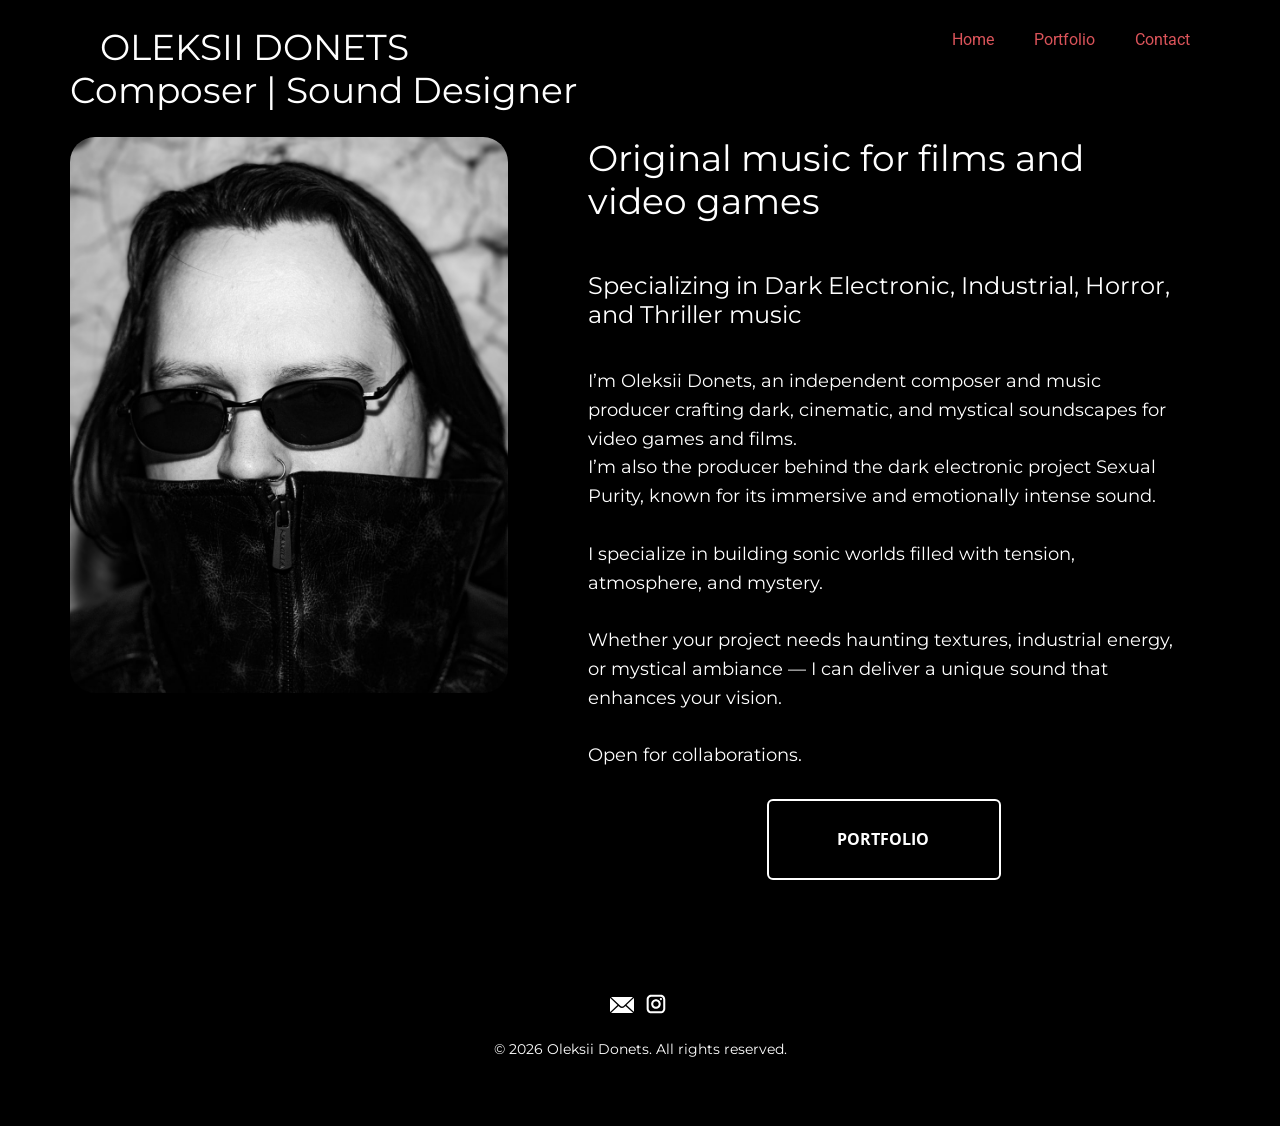
<file: index.html>
<!DOCTYPE html>
<html style="font-size: 16px;" lang="en"><head>
    <meta name="viewport" content="width=device-width, initial-scale=1.0">
    <meta charset="utf-8">
    <meta name="keywords" content="Oleksii Donets, composer, sound designer, game composer, film composer, dark electronic music, industrial music, soundtrack composer, Chicago composer, video game music, horror sound design">
    <meta name="description" content="Oleksii Donets is a Chicago-based composer and sound designer creating dark electronic music for video games, films, and multimedia. Available for collaborations, scoring, and sound design.">
    <title>Oleksii Donets — Composer &amp; Sound Designer | Dark Electronic Music for Games &amp; Film</title>
    <link rel="stylesheet" href="nicepage.css" media="screen">
<link rel="stylesheet" href="index.css" media="screen">
    <script class="u-script" type="text/javascript" src="jquery.js" defer=""></script>
    <script class="u-script" type="text/javascript" src="nicepage.js" defer=""></script>
    <meta name="generator" content="Nicepage 8.3.6, nicepage.com">
    <meta property="og:title" content="Dark Electronic Music for Games &amp; Film — Oleksii Donets">
    <meta property="og:description" content="Dark, cinematic, and industrial soundscapes for games and film. Music that lives in tension, emotion, and atmosphere.">
    <meta property="og:image" content="https://oleksiidonets.com/images/photo_2026-02-11_14-33-49newww.jpg">
    <meta property="og:url" content="https://oleksiidonets.com/">
    <link rel="canonical" href="https://oleksiidonets.com/">
    
    
    
    <link id="u-page-google-font" rel="stylesheet" href="https://fonts.googleapis.com/css2?display=swap&amp;family=Roboto:ital,wght@0,100;0,200;0,300;0,400;0,500;0,600;0,700;0,800;0,900;1,100;1,200;1,300;1,400;1,500;1,600;1,700;1,800;1,900&amp;family=Open+Sans:ital,wght@0,300;0,400;0,500;0,600;0,700;0,800;1,300;1,400;1,500;1,600;1,700;1,800&amp;family=Montserrat:ital,wght@0,100;0,200;0,300;0,400;0,500;0,600;0,700;0,800;0,900;1,100;1,200;1,300;1,400;1,500;1,600;1,700;1,800;1,900&amp;family=Cairo+Play:wght@200;300;400;500;600;700;800;900">
    <script type="application/ld+json">{
		"@context": "http://schema.org",
		"@type": "Organization",
		"name": "Site1",
		"url": "https://oleksiidonets.com/",
		"sameAs": [
				"https://www.instagram.com/oleksii.donets"
		]
}</script>
    <meta name="theme-color" content="#478ac9">
    <meta property="og:type" content="website">
  <meta data-intl-tel-input-cdn-path="intlTelInput/"></head>
  <body data-home-page="Home.html" data-home-page-title="Home" data-path-to-root="./" data-include-products="false" class="u-body u-clearfix u-overlap u-overlap-transparent u-xl-mode" data-lang="en"><header class="u-black u-clearfix u-header" id="header"><div class="u-clearfix u-sheet u-valign-middle-lg u-valign-middle-md u-valign-middle-sm u-valign-middle-xs u-sheet-1">
        <nav class="u-menu u-menu-one-level u-offcanvas u-menu-1" role="navigation" aria-label="Menu navigation">
          <div class="menu-collapse" style="font-size: 1rem; letter-spacing: 0px;">
            <a class="u-button-style u-custom-left-right-menu-spacing u-custom-padding-bottom u-custom-text-active-color u-custom-text-color u-custom-text-hover-color u-custom-top-bottom-menu-spacing u-hamburger-link u-nav-link u-text-active-palette-1-base u-text-hover-palette-2-base" href="#" tabindex="-1" aria-label="Open menu" aria-controls="1f33">
              <svg class="u-svg-link" viewBox="0 0 24 24"><use xlink:href="#menu-hamburger"></use></svg>
              <svg class="u-svg-content" version="1.1" id="menu-hamburger" viewBox="0 0 16 16" x="0px" y="0px" xmlns:xlink="http://www.w3.org/1999/xlink" xmlns="http://www.w3.org/2000/svg"><g><rect y="1" width="16" height="2"></rect><rect y="7" width="16" height="2"></rect><rect y="13" width="16" height="2"></rect>
</g></svg>
            </a>
          </div>
          <div class="u-custom-menu u-nav-container">
            <ul class="u-custom-font u-heading-font u-nav u-unstyled u-nav-1" role="menubar"><li role="none" class="u-nav-item"><a role="menuitem" class="u-button-style u-nav-link u-text-active-white u-text-hover-palette-4-light-3 u-text-palette-2-base u-nav-link-2" href="./">Home</a>
</li><li role="none" class="u-nav-item"><a role="menuitem" class="u-button-style u-nav-link u-text-active-white u-text-hover-palette-4-light-3 u-text-palette-2-base u-nav-link-2" href="Portfolio.html">Portfolio</a>
</li><li role="none" class="u-nav-item"><a role="menuitem" class="u-button-style u-nav-link u-text-active-white u-text-hover-palette-4-light-3 u-text-palette-2-base u-nav-link-2" href="Contact.html">Contact</a>
</li></ul>
          </div>
          <div class="u-custom-menu u-nav-container-collapse" id="1f33" role="region" aria-label="Menu panel">
            <div class="u-black u-container-style u-inner-container-layout u-opacity u-opacity-95 u-sidenav">
              <div class="u-inner-container-layout u-sidenav-overflow">
                <div class="u-menu-close" tabindex="-1" aria-label="Close menu"></div>
                <ul class="u-align-center u-nav u-popupmenu-items u-unstyled u-nav-2" role="menubar"><li role="none" class="u-nav-item"><a role="menuitem" class="u-button-style u-nav-link" href="./">Home</a>
</li><li role="none" class="u-nav-item"><a role="menuitem" class="u-button-style u-nav-link" href="Portfolio.html">Portfolio</a>
</li><li role="none" class="u-nav-item"><a role="menuitem" class="u-button-style u-nav-link" href="Contact.html">Contact</a>
</li></ul>
              </div>
            </div>
            <div class="u-black u-menu-overlay u-opacity u-opacity-70"></div>
          </div>
        </nav>
        <h3 class="u-custom-font u-text u-text-white u-text-1">
          <a class="u-active-none u-border-none u-btn u-button-link u-button-style u-custom-font u-font-montserrat u-hover-none u-none u-text-white u-btn-1" href="./" data-page-id="878517951" title="Home"> OLEKSII DONETS<br>Composer | Sound Designer
          </a>
        </h3>
      </div></header>
    <section class="u-black u-clearfix u-section-1" id="block-1">
      <div class="u-clearfix u-sheet u-valign-middle-lg u-valign-middle-md u-valign-middle-sm u-valign-middle-xs u-sheet-1">
        <div class="data-layout-selected u-clearfix u-expanded-width u-gutter-30 u-layout-wrap u-layout-wrap-1">
          <div class="u-layout">
            <div class="u-layout-row">
              <div class="u-container-style u-layout-cell u-shape-rectangle u-size-25 u-layout-cell-1">
                <div class="u-container-layout u-valign-top-lg u-valign-top-md u-valign-top-sm u-valign-top-xs u-container-layout-1">
                  <img class="custom-expanded u-image u-image-round u-radius u-image-1" src="images/photo_2026-02-11_14-33-49newww.jpg?rand=9abf" alt="" data-image-width="1024" data-image-height="1280">
                </div>
              </div>
              <div class="u-align-left u-container-align-left u-container-style u-layout-cell u-shape-rectangle u-size-35 u-layout-cell-2">
                <div class="u-container-layout u-valign-bottom-xl u-container-layout-2">
                  <h3 class="u-align-left u-custom-font u-font-montserrat u-text u-text-1"> Original music for films and video games</h3>
                  <h4 class="u-align-left u-custom-font u-font-montserrat u-text u-text-2"> Specializing in Dark Electronic, Industrial, Horror, and Thriller music</h4>
                  <p class="u-align-left u-custom-font u-font-montserrat u-text u-text-3"> I’m Oleksii Donets, an independent composer and music producer crafting dark, cinematic, and mystical soundscapes for video games and films.<br>I’m also the producer behind the dark electronic project Sexual Purity, known for its immersive and emotionally intense sound.<br>
                    <br>I specialize in building sonic worlds filled with tension, atmosphere, and mystery.&nbsp;<br>
                    <br>Whether your project needs haunting textures, industrial energy, or mystical ambiance — I can deliver a unique sound that enhances your vision.<br>
                    <br>Open for collaborations.
                  </p>
                  <a href="Portfolio.html" data-page-id="3432070" class="u-black u-border-2 u-border-hover-grey-60 u-border-white u-btn u-btn-round u-button-style u-hover-white u-radius u-btn-1" title="Portfolio">PORTFOLIO<span style="font-size: 1.125rem;"><span style="font-size: 1rem;"></span></span>
                  </a>
                </div>
              </div>
            </div>
          </div>
        </div>
      </div>
    </section>
    
    
    
    <footer class="u-align-center u-black u-clearfix u-container-align-center u-container-align-center-lg u-container-align-center-xl u-footer u-footer" id="footer"><div class="u-clearfix u-sheet u-sheet-1">
        <div class="u-social-icons u-social-icons-1">
          <a class="u-social-url" title="instagram" target="_blank" href="https://www.instagram.com/oleksii.donets"><span class="u-icon u-icon-rectangle u-social-icon u-social-instagram u-text-black u-icon-1"><svg class="u-svg-link" preserveAspectRatio="xMidYMin slice" viewBox="0 0 112 112" style=""><use xlink:href="#svg-9b9a"></use></svg><svg class="u-svg-content" viewBox="0 0 112 112" x="0" y="0" id="svg-9b9a"><circle fill="currentColor" cx="56.1" cy="56.1" r="55"></circle><path fill="#FFFFFF" d="M55.9,38.2c-9.9,0-17.9,8-17.9,17.9C38,66,46,74,55.9,74c9.9,0,17.9-8,17.9-17.9C73.8,46.2,65.8,38.2,55.9,38.2
z M55.9,66.4c-5.7,0-10.3-4.6-10.3-10.3c-0.1-5.7,4.6-10.3,10.3-10.3c5.7,0,10.3,4.6,10.3,10.3C66.2,61.8,61.6,66.4,55.9,66.4z"></path><path fill="#FFFFFF" d="M74.3,33.5c-2.3,0-4.2,1.9-4.2,4.2s1.9,4.2,4.2,4.2s4.2-1.9,4.2-4.2S76.6,33.5,74.3,33.5z"></path><path fill="#FFFFFF" d="M73.1,21.3H38.6c-9.7,0-17.5,7.9-17.5,17.5v34.5c0,9.7,7.9,17.6,17.5,17.6h34.5c9.7,0,17.5-7.9,17.5-17.5V38.8
C90.6,29.1,82.7,21.3,73.1,21.3z M83,73.3c0,5.5-4.5,9.9-9.9,9.9H38.6c-5.5,0-9.9-4.5-9.9-9.9V38.8c0-5.5,4.5-9.9,9.9-9.9h34.5
c5.5,0,9.9,4.5,9.9,9.9V73.3z"></path></svg></span>
          </a>
        </div>
        <a href="mailto:oleksiipurity@gmail.com" class="u-active-none u-btn u-btn-rectangle u-button-style u-hover-none u-none u-text-body-color u-btn-1"><span class="u-icon u-text-white"><svg class="u-svg-content" viewBox="0 0 24 16" x="0px" y="0px" style="width: 1em; height: 1em;"><path fill="currentColor" d="M23.8,1.1l-7.3,6.8l7.3,6.8c0.1-0.2,0.2-0.6,0.2-0.9V2C24,1.7,23.9,1.4,23.8,1.1z M21.8,0H2.2
	c-0.4,0-0.7,0.1-1,0.2L10.6,9c0.8,0.8,2.2,0.8,3,0l9.2-8.7C22.6,0.1,22.2,0,21.8,0z M0.2,1.1C0.1,1.4,0,1.7,0,2V14
	c0,0.3,0.1,0.6,0.2,0.9l7.3-6.8L0.2,1.1z M15.5,9l-1.1,1c-1.3,1.2-3.6,1.2-4.9,0l-1-1l-7.3,6.8c0.2,0.1,0.6,0.2,1,0.2H22
	c0.4,0,0.6-0.1,1-0.2L15.5,9z"></path></svg></span>&nbsp;
        </a>
        <p class="u-custom-font u-font-montserrat u-small-text u-text u-text-variant u-text-1"> © 2026 Oleksii Donets. All rights reserved.</p>
      
  
</body></html>
</file>
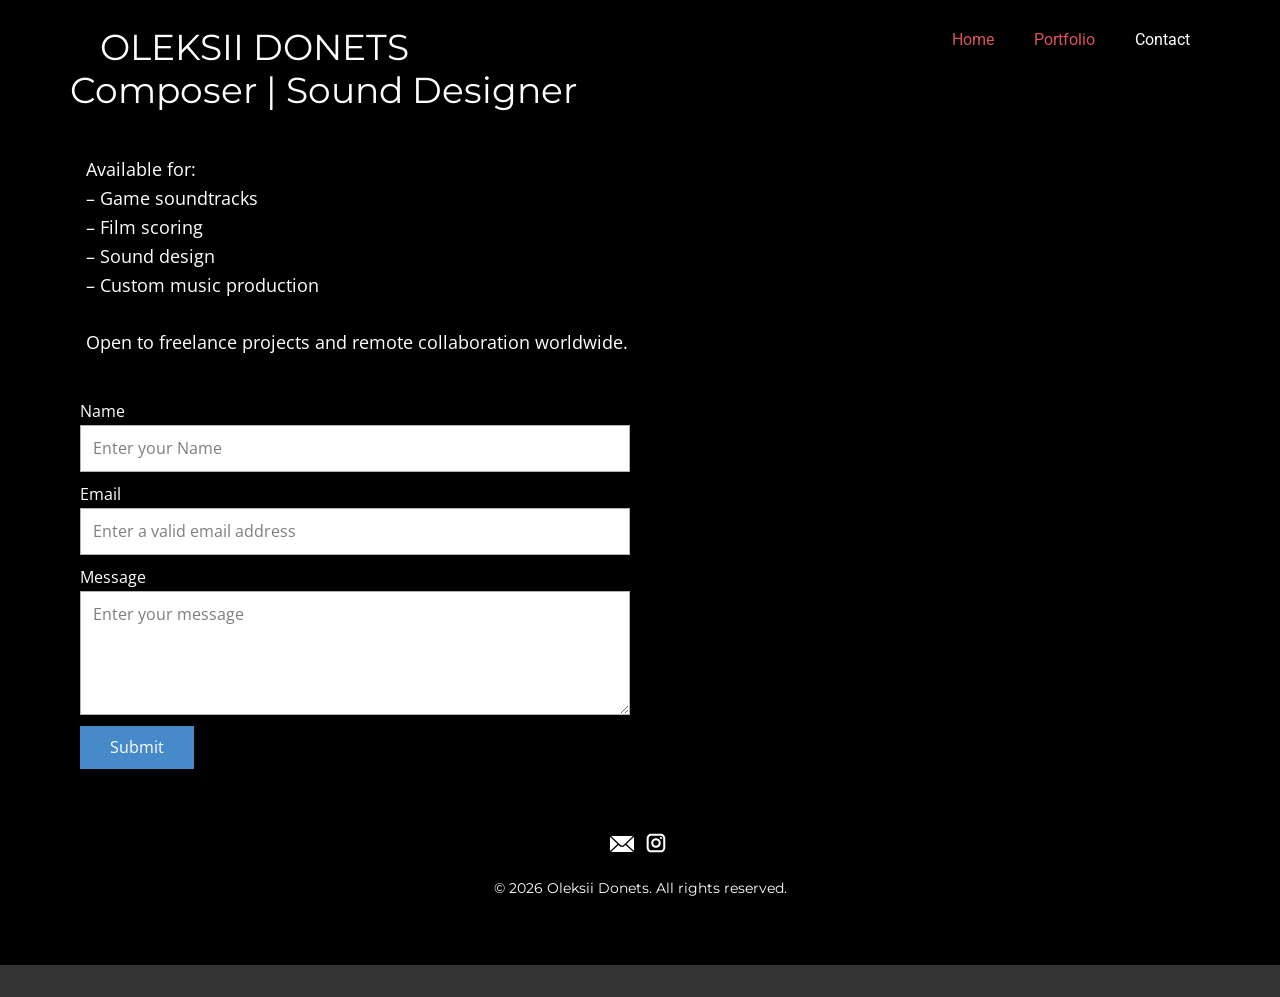
<file: Contact.html>
<!DOCTYPE html>
<html style="font-size: 16px;" lang="en"><head>
    <meta name="viewport" content="width=device-width, initial-scale=1.0">
    <meta charset="utf-8">
    <meta name="keywords" content="hire composer, contact composer, game composer for hire, film composer contact, sound designer contact, Chicago composer, freelance composer">
    <meta name="description" content="Contact Oleksii Donets — composer and sound designer specializing in dark electronic music for video games, films, and immersive media. Available for freelance work and collaborations.">
    <title>Hire a Composer — Oleksii Donets | Game &amp; Film Music</title>
	<link rel="canonical" href="https://oleksiidonets.com/Contact.html">
    <link rel="stylesheet" href="nicepage.css" media="screen">
<link rel="stylesheet" href="Contact.css" media="screen">
    <script class="u-script" type="text/javascript" src="jquery.js" defer=""></script>
    <script class="u-script" type="text/javascript" src="nicepage.js" defer=""></script>
    <meta name="generator" content="Nicepage 8.3.6, nicepage.com">
    <meta property="og:title" content="Contact — Oleksii Donets">
    <meta property="og:description" content="Get in touch for music, sound design, and collaboration. Available for games, film, and multimedia projects.">
    <meta property="og:image" content="https://oleksiidonets.com/images/photo_2026-02-11_14-33-49newww.jpg">
    <meta property="og:url" content="https://oleksiidonets.com/Contact">
    
    
    
    <link id="u-page-google-font" rel="stylesheet" href="https://fonts.googleapis.com/css2?display=swap&amp;family=Roboto:ital,wght@0,100;0,200;0,300;0,400;0,500;0,600;0,700;0,800;0,900;1,100;1,200;1,300;1,400;1,500;1,600;1,700;1,800;1,900&amp;family=Open+Sans:ital,wght@0,300;0,400;0,500;0,600;0,700;0,800;1,300;1,400;1,500;1,600;1,700;1,800&amp;family=Montserrat:ital,wght@0,100;0,200;0,300;0,400;0,500;0,600;0,700;0,800;0,900;1,100;1,200;1,300;1,400;1,500;1,600;1,700;1,800;1,900&amp;family=Cairo+Play:wght@200;300;400;500;600;700;800;900">
    <script type="application/ld+json">{
		"@context": "http://schema.org",
		"@type": "Organization",
		"name": "Site1",
		"sameAs": [
				"https://www.instagram.com/oleksii.donets"
		]
}</script>
    <meta name="theme-color" content="#478ac9">
    <meta property="og:type" content="website">
  <meta name="referrer" content="origin"><script>
    window.recaptchaRenderedV2 = false;
    window.recaptchaFallback = false;
    window.recaptchaSiteKeyV2 = '6LebRIorAAAAAEBCYCVXLpZKNt1KxwfbefWqDvFL';

    function gdprConfirmed() {
        return true;
    }

    function dynamicLoadScript() {
        var script = document.createElement('script');
        script.src = 'https://www.google.com/recaptcha/api.js?render=6LfCrZAsAAAAAI7A1DNsSacNqFMv9oAKsX275-HS';
        script.async = true;
        script.onload = function () {
            var event = new CustomEvent("recaptchaLoaded");
            document.dispatchEvent(event);
        };
        document.body.appendChild(script);
    }

    function showRecaptchaError(error) {
        error = error || '';
        var formError = document.querySelector('.u-form-send-error');

        if (formError) {
            formError.innerText = 'Site Owner Error: ' + error.replace(/:[\s\S]*/, '');
            formError.style.display = 'block';
        }

        console.error('Error in grecaptcha: ', error);
    }

    document.addEventListener('DOMContentLoaded', function () {
        var confirmButtons = document.querySelectorAll('.u-cookies-consent .u-button-confirm');
        confirmButtons.forEach(function (button) {
            button.onclick = dynamicLoadScript;
        });
    });
    </script>

    <script>
        document.addEventListener("DOMContentLoaded", function(){
            if (!gdprConfirmed()) {
                return;
            }
            dynamicLoadScript();
        });
    </script>

    <script>
        document.addEventListener("recaptchaLoaded", function() {
            if (!gdprConfirmed()) {
                return;
            }

            (function (grecaptcha, sitekey, actions) {
                var recaptcha = {
                    execute: function (action, submitFormCb) {
                        if (typeof grecaptcha === 'undefined' || typeof grecaptcha.execute !== 'function') {
                            showRecaptchaError('reCAPTCHA script failed to load.');
                            return;
                        }

                        try {
                            grecaptcha.execute(sitekey, {action: action}).then((token) => {
                                if (!token) {
                                    throw new Error('Empty token received from reCAPTCHA');
                                }

                                var forms = document.getElementsByTagName('form');

                                for (var i = 0; i < forms.length; i++) {
                                    var response = forms[i].querySelector('[name="recaptchaResponse"]');

                                    if (!response) {
                                        response = document.createElement('input');
                                        response.setAttribute('type', 'hidden');
                                        response.setAttribute('name', 'recaptchaResponse');
                                        forms[i].appendChild(response);
                                    }

                                    response.value = token;
                                }

                                submitFormCb();
                            }).catch((e) => {
                                showRecaptchaError(e.message);
                            });
                        } catch (e) {
                            showRecaptchaError(e.message);
                        }
                    },

                    executeContact: function (submitFormCb) {
                        recaptcha.execute(actions['contact'], submitFormCb);
                    }
                };

                window.recaptchaObject = recaptcha;
                window.grecaptchaObject = grecaptcha;
            })(
                grecaptcha,
                
                '6LfCrZAsAAAAAI7A1DNsSacNqFMv9oAKsX275-HS',
                {'contact': 'contact'}
            );
        });
    </script>

    <script>
    window.showRecaptchaV2 = function (form) {
        if (!form || !form.length) {
            return;
        }
        if (typeof window.grecaptchaObject === 'undefined' || !window.grecaptchaObject) {
            return;
        }

        const formEl = form[0];

        let container = document.getElementById('recaptcha-v2-container');
        if (!container) {
            container = document.createElement('div');
            container.id = 'recaptcha-v2-container';
            formEl.parentElement.appendChild(container);
        }

        let tokenReceived = false;
        let timeoutHandle;

        if (window.recaptchaRenderedV2 === false || typeof window.recaptchaRenderedV2 === 'undefined') {
            window.recaptchaRenderedV2 = window.grecaptchaObject.render('recaptcha-v2-container', {
                'sitekey': window.recaptchaSiteKeyV2,
                'size': 'invisible',
                'callback': function (token) {
                    clearTimeout(timeoutHandle);

                    if (!token) {
                        showRecaptchaError('reCAPTCHA v2 token was empty. Please try again.');
                        return;
                    }

                    tokenReceived = true;

                    let recaptchaResponseV2 = formEl.querySelector('input[name="recaptchaResponseV2"]');

                    if (!recaptchaResponseV2) {
                        recaptchaResponseV2 = document.createElement('input');
                        recaptchaResponseV2.type = 'hidden';
                        recaptchaResponseV2.name = 'recaptchaResponseV2';
                        formEl.appendChild(recaptchaResponseV2);
                    }

                    recaptchaResponseV2.value = token;

                    if (window.recaptchaSiteKeyV2) {
                        let siteKeyInput = formEl.querySelector('input[name="siteKey"]');

                        if (siteKeyInput) {
                            siteKeyInput.value = window.recaptchaSiteKeyV2;
                        }
                    }

                    document.querySelectorAll('.u-form-send-error').forEach(el => {
                        el.style.display = 'none';
                    });

                    const event = new CustomEvent('submit', {
                        detail: { recaptchaPassed: true },
                        bubbles: true,
                        cancelable: true,
                    });

                    formEl.dispatchEvent(event);
                },
                'error-callback': function () {
                    clearTimeout(timeoutHandle);
                    showRecaptchaError('reCAPTCHA v2 error. Please try again.');
                },
                'expired-callback': function () {
                    clearTimeout(timeoutHandle);
                }
            });

            window.grecaptchaObject.reset(window.recaptchaRenderedV2);

            setTimeout(() => {
                window.grecaptchaObject.execute(window.recaptchaRenderedV2);
            }, 300);

            timeoutHandle = setTimeout(function () {
                if (!tokenReceived) {
                    showRecaptchaError('The Contact Form could not be submitted because Google reCAPTCHA v3 detected unusual activity from your connection. Please try again later, or complete the reCAPTCHA v2 challenge if it appears.');
                }
            }, 120000);
        } else {
            window.grecaptchaObject.reset(window.recaptchaRenderedV2);

            setTimeout(() => {
                window.grecaptchaObject.execute(window.recaptchaRenderedV2);
            }, 300);
        }
    };
    </script>
<meta data-intl-tel-input-cdn-path="intlTelInput/"></head>
  <body data-path-to-root="./" data-include-products="false" class="u-body u-clearfix u-xl-mode" data-lang="en"><header class="u-black u-clearfix u-header" id="header"><div class="u-clearfix u-sheet u-valign-middle-lg u-valign-middle-md u-valign-middle-sm u-valign-middle-xs u-sheet-1">
        <nav class="u-menu u-menu-one-level u-offcanvas u-menu-1" role="navigation" aria-label="Menu navigation">
          <div class="menu-collapse" style="font-size: 1rem; letter-spacing: 0px;">
            <a class="u-button-style u-custom-left-right-menu-spacing u-custom-padding-bottom u-custom-text-active-color u-custom-text-color u-custom-text-hover-color u-custom-top-bottom-menu-spacing u-hamburger-link u-nav-link u-text-active-palette-1-base u-text-hover-palette-2-base" href="#" tabindex="-1" aria-label="Open menu" aria-controls="1f33">
              <svg class="u-svg-link" viewBox="0 0 24 24"><use xlink:href="#menu-hamburger"></use></svg>
              <svg class="u-svg-content" version="1.1" id="menu-hamburger" viewBox="0 0 16 16" x="0px" y="0px" xmlns:xlink="http://www.w3.org/1999/xlink" xmlns="http://www.w3.org/2000/svg"><g><rect y="1" width="16" height="2"></rect><rect y="7" width="16" height="2"></rect><rect y="13" width="16" height="2"></rect>
</g></svg>
            </a>
          </div>
          <div class="u-custom-menu u-nav-container">
            <ul class="u-custom-font u-heading-font u-nav u-unstyled u-nav-1" role="menubar"><li role="none" class="u-nav-item"><a role="menuitem" class="u-button-style u-nav-link u-text-active-white u-text-hover-palette-4-light-3 u-text-palette-2-base u-nav-link-2" href="./">Home</a>
</li><li role="none" class="u-nav-item"><a role="menuitem" class="u-button-style u-nav-link u-text-active-white u-text-hover-palette-4-light-3 u-text-palette-2-base u-nav-link-2" href="Portfolio.html">Portfolio</a>
</li><li role="none" class="u-nav-item"><a role="menuitem" class="u-button-style u-nav-link u-text-active-white u-text-hover-palette-4-light-3 u-text-palette-2-base u-nav-link-2" href="Contact.html">Contact</a>
</li></ul>
          </div>
          <div class="u-custom-menu u-nav-container-collapse" id="1f33" role="region" aria-label="Menu panel">
            <div class="u-black u-container-style u-inner-container-layout u-opacity u-opacity-95 u-sidenav">
              <div class="u-inner-container-layout u-sidenav-overflow">
                <div class="u-menu-close" tabindex="-1" aria-label="Close menu"></div>
                <ul class="u-align-center u-nav u-popupmenu-items u-unstyled u-nav-2" role="menubar"><li role="none" class="u-nav-item"><a role="menuitem" class="u-button-style u-nav-link" href="./">Home</a>
</li><li role="none" class="u-nav-item"><a role="menuitem" class="u-button-style u-nav-link" href="Portfolio.html">Portfolio</a>
</li><li role="none" class="u-nav-item"><a role="menuitem" class="u-button-style u-nav-link" href="Contact.html">Contact</a>
</li></ul>
              </div>
            </div>
            <div class="u-black u-menu-overlay u-opacity u-opacity-70"></div>
          </div>
        </nav>
        <h3 class="u-custom-font u-text u-text-white u-text-1">
          <a class="u-active-none u-border-none u-btn u-button-link u-button-style u-custom-font u-font-montserrat u-hover-none u-none u-text-white u-btn-1" href="./" data-page-id="878517951" title="Home"> OLEKSII DONETS<br>Composer | Sound Designer
          </a>
        </h3>
      </div></header>
    <section class="u-black u-clearfix u-section-1" id="block-1">
      <div class="u-clearfix u-sheet u-sheet-1">
        <p class="u-text u-text-default u-text-1"> Available for:<br>– Game soundtracks<br>– Film scoring<br>– Sound design<br>– Custom music production<br>
          <br>Open to freelance projects and remote collaboration worldwide.
        </p>
        <div class="u-form u-form-1">
          <form action="https://service.nicepagesrv.com/form/v4/form-process" class="u-clearfix u-form-spacing-10 u-form-vertical u-inner-form" source="email" name="form" style="padding: 10px;">
            <div class="u-form-group u-form-name">
              <label for="name-2f78" class="u-label">Name</label>
              <input type="text" placeholder="Enter your Name" id="name-2f78" name="name" class="u-input u-input-rectangle" required="">
            </div>
            <div class="u-form-email u-form-group">
              <label for="email-2f78" class="u-label">Email</label>
              <input type="email" placeholder="Enter a valid email address" id="email-2f78" name="email" class="u-input u-input-rectangle" required="">
            </div>
            <div class="u-form-group u-form-message">
              <label for="message-2f78" class="u-label">Message</label>
              <textarea placeholder="Enter your message" rows="4" cols="50" id="message-2f78" name="message" class="u-input u-input-rectangle" required=""></textarea>
            </div>
            <div class="u-align-left u-form-group u-form-submit">
              <a href="#" class="u-btn u-btn-submit u-button-style">Submit</a>
              <input type="submit" value="submit" class="u-form-control-hidden">
            </div>
            <div class="u-form-send-message u-form-send-success"> Thank you! Your message has been sent. </div>
            <div class="u-form-send-error u-form-send-message"> Unable to send your message. Please fix errors then try again. </div>
            <input type="hidden" value="" name="recaptchaResponse">
            <input type="hidden" name="formServices" value="3dc5c393-1f25-0809-9645-16559ff92ee6">
            <input type="hidden" name="siteKey" value="6LfCrZAsAAAAAI7A1DNsSacNqFMv9oAKsX275-HS">
          </form>
        </div>
      </div>
    </section>
    
    
    
    <footer class="u-align-center u-black u-clearfix u-container-align-center u-container-align-center-lg u-container-align-center-xl u-footer u-footer" id="footer"><div class="u-clearfix u-sheet u-sheet-1">
        <div class="u-social-icons u-social-icons-1">
          <a class="u-social-url" title="instagram" target="_blank" href="https://www.instagram.com/oleksii.donets"><span class="u-icon u-icon-rectangle u-social-icon u-social-instagram u-text-black u-icon-1"><svg class="u-svg-link" preserveAspectRatio="xMidYMin slice" viewBox="0 0 112 112" style=""><use xlink:href="#svg-9b9a"></use></svg><svg class="u-svg-content" viewBox="0 0 112 112" x="0" y="0" id="svg-9b9a"><circle fill="currentColor" cx="56.1" cy="56.1" r="55"></circle><path fill="#FFFFFF" d="M55.9,38.2c-9.9,0-17.9,8-17.9,17.9C38,66,46,74,55.9,74c9.9,0,17.9-8,17.9-17.9C73.8,46.2,65.8,38.2,55.9,38.2
z M55.9,66.4c-5.7,0-10.3-4.6-10.3-10.3c-0.1-5.7,4.6-10.3,10.3-10.3c5.7,0,10.3,4.6,10.3,10.3C66.2,61.8,61.6,66.4,55.9,66.4z"></path><path fill="#FFFFFF" d="M74.3,33.5c-2.3,0-4.2,1.9-4.2,4.2s1.9,4.2,4.2,4.2s4.2-1.9,4.2-4.2S76.6,33.5,74.3,33.5z"></path><path fill="#FFFFFF" d="M73.1,21.3H38.6c-9.7,0-17.5,7.9-17.5,17.5v34.5c0,9.7,7.9,17.6,17.5,17.6h34.5c9.7,0,17.5-7.9,17.5-17.5V38.8
C90.6,29.1,82.7,21.3,73.1,21.3z M83,73.3c0,5.5-4.5,9.9-9.9,9.9H38.6c-5.5,0-9.9-4.5-9.9-9.9V38.8c0-5.5,4.5-9.9,9.9-9.9h34.5
c5.5,0,9.9,4.5,9.9,9.9V73.3z"></path></svg></span>
          </a>
        </div>
        <a href="mailto:oleksiipurity@gmail.com" class="u-active-none u-btn u-btn-rectangle u-button-style u-hover-none u-none u-text-body-color u-btn-1"><span class="u-icon u-text-white"><svg class="u-svg-content" viewBox="0 0 24 16" x="0px" y="0px" style="width: 1em; height: 1em;"><path fill="currentColor" d="M23.8,1.1l-7.3,6.8l7.3,6.8c0.1-0.2,0.2-0.6,0.2-0.9V2C24,1.7,23.9,1.4,23.8,1.1z M21.8,0H2.2
	c-0.4,0-0.7,0.1-1,0.2L10.6,9c0.8,0.8,2.2,0.8,3,0l9.2-8.7C22.6,0.1,22.2,0,21.8,0z M0.2,1.1C0.1,1.4,0,1.7,0,2V14
	c0,0.3,0.1,0.6,0.2,0.9l7.3-6.8L0.2,1.1z M15.5,9l-1.1,1c-1.3,1.2-3.6,1.2-4.9,0l-1-1l-7.3,6.8c0.2,0.1,0.6,0.2,1,0.2H22
	c0.4,0,0.6-0.1,1-0.2L15.5,9z"></path></svg></span>&nbsp;
        </a>
        <p class="u-custom-font u-font-montserrat u-small-text u-text u-text-variant u-text-1"> © 2026 Oleksii Donets. All rights reserved.</p>
      </div></footer>
    <section class="u-backlink u-clearfix u-grey-80"></section>
  
</body></html>
</file>
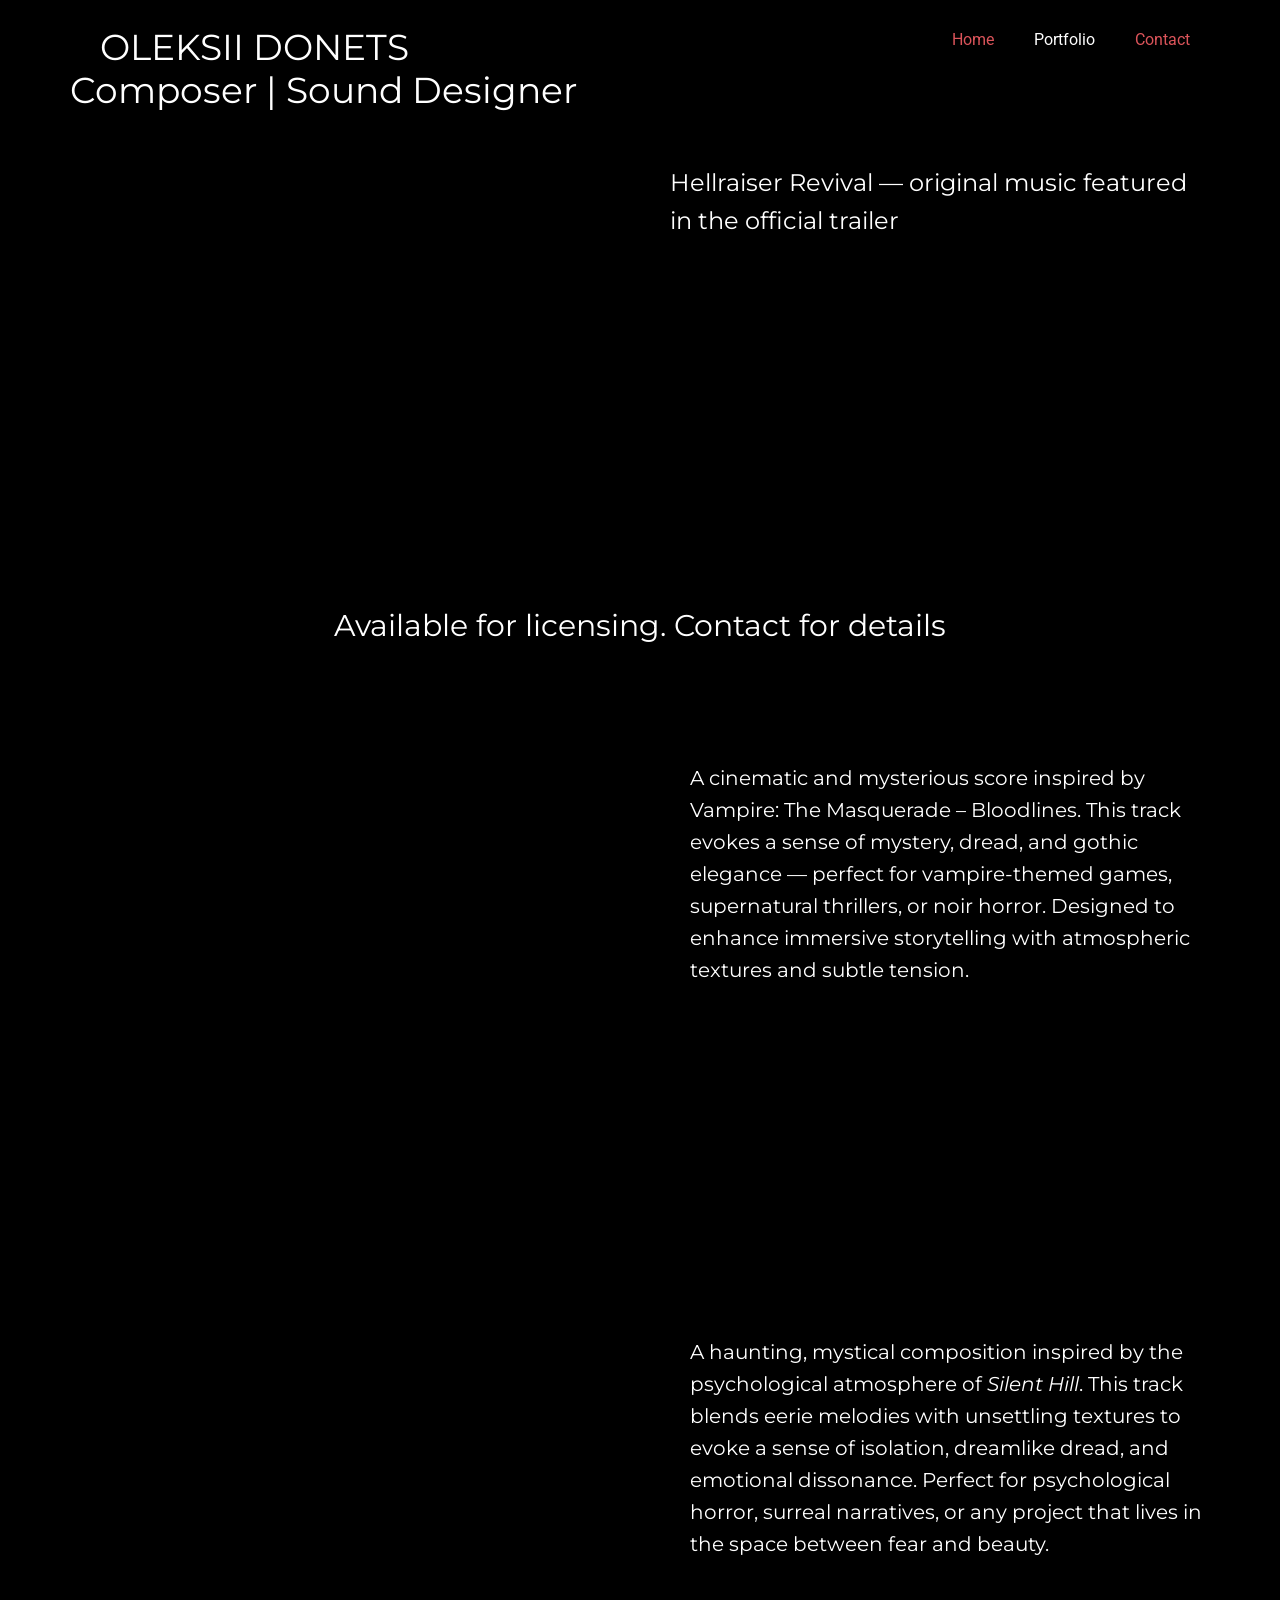
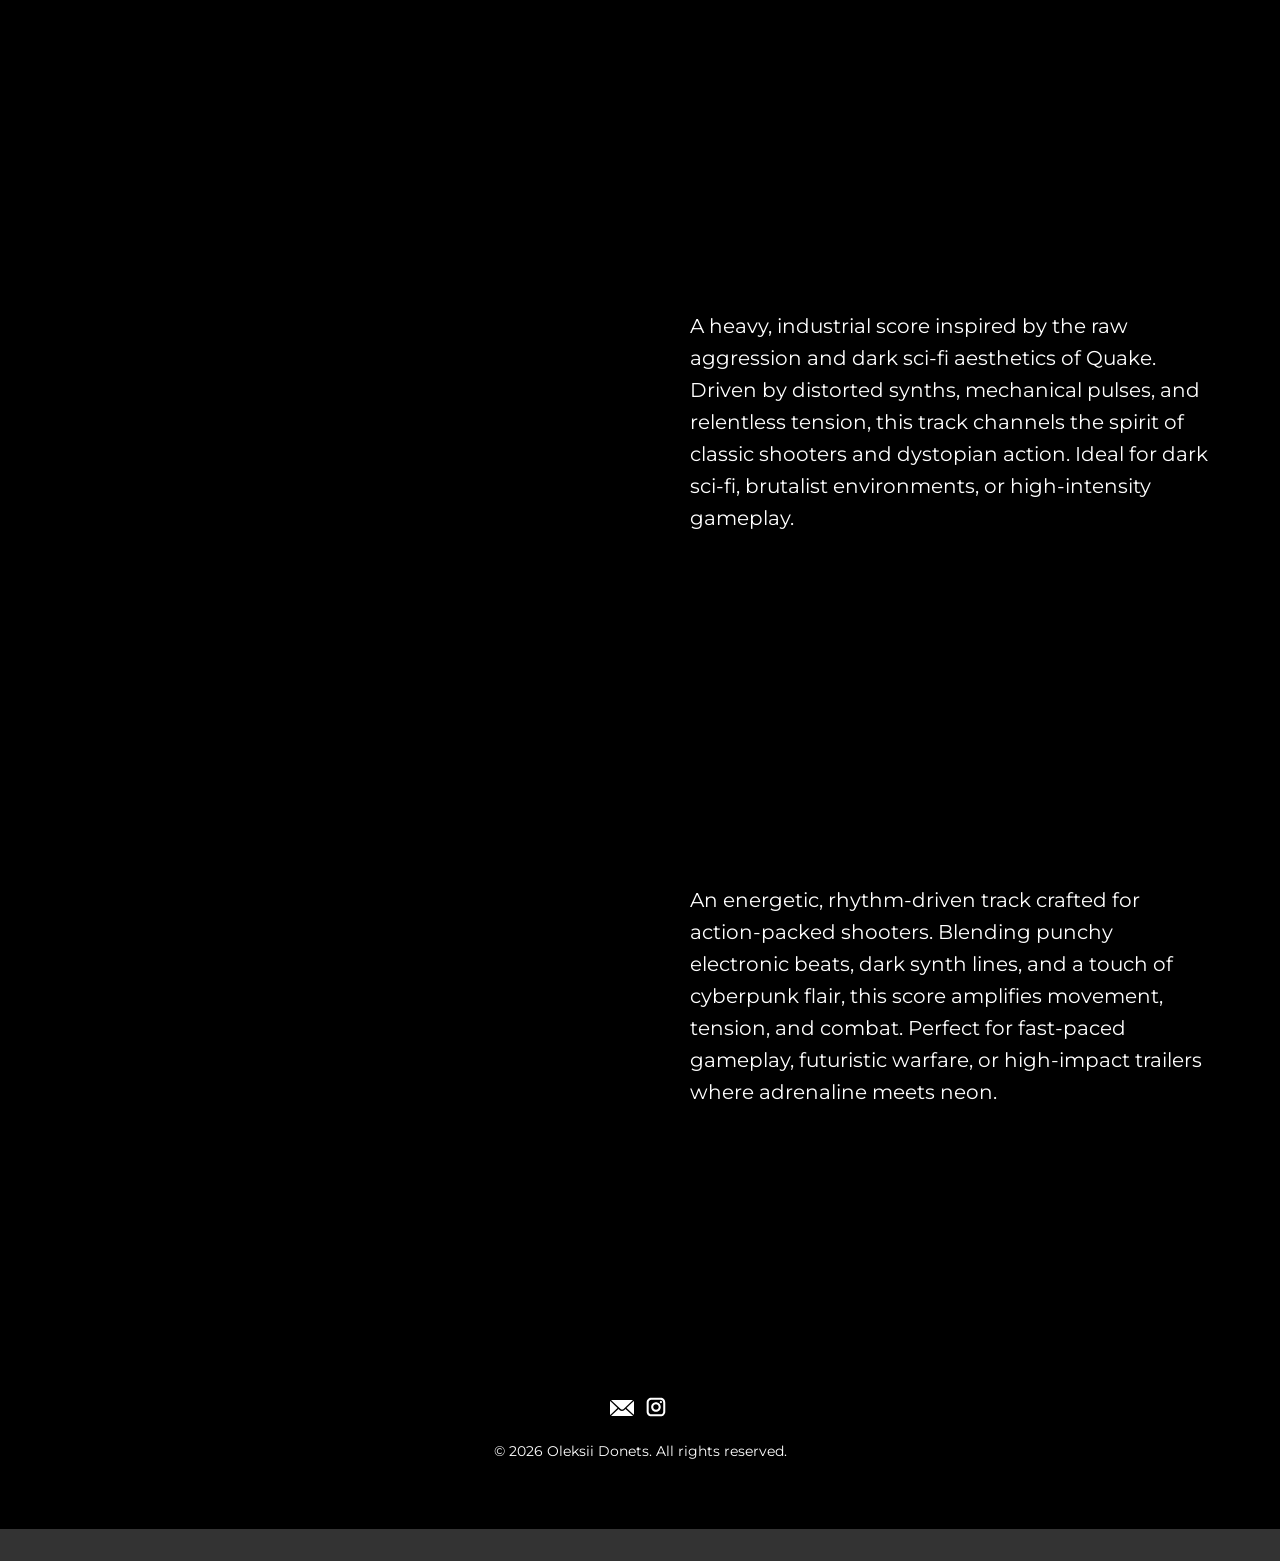
<file: Portfolio.html>
<!DOCTYPE html>
<html style="font-size: 16px;" lang="en"><head>
    <meta name="viewport" content="width=device-width, initial-scale=1.0">
    <meta charset="utf-8">
    <meta name="keywords" content="composer portfolio, game composer portfolio, film composer portfolio, sound designer portfolio, dark electronic music, industrial soundtrack, video game music composer, Chicago composer, horror composer">
    <meta name="description" content="Explore the portfolio of Oleksii Donets — a Chicago-based composer and sound designer creating dark electronic music for video games, films, and immersive media.">
    <title>Portfolio — Dark Electronic Composer for Games &amp; Film | Oleksii Donets</title>
	<link rel="canonical" href="https://oleksiidonets.com/Portfolio.html">
    <link rel="stylesheet" href="nicepage.css" media="screen">
<link rel="stylesheet" href="Portfolio.css" media="screen">
    <script class="u-script" type="text/javascript" src="jquery.js" defer=""></script>
    <script class="u-script" type="text/javascript" src="nicepage.js" defer=""></script>
    <meta name="generator" content="Nicepage 8.3.6, nicepage.com">
    <meta property="og:title" content="Portfolio — Oleksii Donets">
    <meta property="og:description" content="Dark electronic music for games and film. Explore immersive sound design and cinematic compositions.">
    <meta property="og:image" content="https://oleksiidonets.com/images/photo_2026-02-11_14-33-49newww.jpg">
    <meta property="og:url" content="https://oleksiidonets.com/Portfolio">
    
    
    
    
    
    
    
    
    <link id="u-page-google-font" rel="stylesheet" href="https://fonts.googleapis.com/css2?display=swap&amp;family=Roboto:ital,wght@0,100;0,200;0,300;0,400;0,500;0,600;0,700;0,800;0,900;1,100;1,200;1,300;1,400;1,500;1,600;1,700;1,800;1,900&amp;family=Open+Sans:ital,wght@0,300;0,400;0,500;0,600;0,700;0,800;1,300;1,400;1,500;1,600;1,700;1,800&amp;family=Montserrat:ital,wght@0,100;0,200;0,300;0,400;0,500;0,600;0,700;0,800;0,900;1,100;1,200;1,300;1,400;1,500;1,600;1,700;1,800;1,900&amp;family=Cairo+Play:wght@200;300;400;500;600;700;800;900">
    <script type="application/ld+json">{
		"@context": "http://schema.org",
		"@type": "Organization",
		"name": "Site1",
		"sameAs": [
				"https://www.instagram.com/oleksii.donets"
		]
}</script>
    <meta name="theme-color" content="#478ac9">
    <meta property="og:type" content="website">
  <meta data-intl-tel-input-cdn-path="intlTelInput/"></head>
  <body data-path-to-root="./" data-include-products="false" class="u-body u-clearfix u-overlap u-overlap-contrast u-overlap-transparent u-xl-mode" data-lang="en"><header class="u-black u-clearfix u-header" id="header"><div class="u-clearfix u-sheet u-valign-middle-lg u-valign-middle-md u-valign-middle-sm u-valign-middle-xs u-sheet-1">
        <nav class="u-menu u-menu-one-level u-offcanvas u-menu-1" role="navigation" aria-label="Menu navigation">
          <div class="menu-collapse" style="font-size: 1rem; letter-spacing: 0px;">
            <a class="u-button-style u-custom-left-right-menu-spacing u-custom-padding-bottom u-custom-text-active-color u-custom-text-color u-custom-text-hover-color u-custom-top-bottom-menu-spacing u-hamburger-link u-nav-link u-text-active-palette-1-base u-text-hover-palette-2-base" href="#" tabindex="-1" aria-label="Open menu" aria-controls="1f33">
              <svg class="u-svg-link" viewBox="0 0 24 24"><use xlink:href="#menu-hamburger"></use></svg>
              <svg class="u-svg-content" version="1.1" id="menu-hamburger" viewBox="0 0 16 16" x="0px" y="0px" xmlns:xlink="http://www.w3.org/1999/xlink" xmlns="http://www.w3.org/2000/svg"><g><rect y="1" width="16" height="2"></rect><rect y="7" width="16" height="2"></rect><rect y="13" width="16" height="2"></rect>
</g></svg>
            </a>
          </div>
          <div class="u-custom-menu u-nav-container">
            <ul class="u-custom-font u-heading-font u-nav u-unstyled u-nav-1" role="menubar"><li role="none" class="u-nav-item"><a role="menuitem" class="u-button-style u-nav-link u-text-active-white u-text-hover-palette-4-light-3 u-text-palette-2-base u-nav-link-2" href="./">Home</a>
</li><li role="none" class="u-nav-item"><a role="menuitem" class="u-button-style u-nav-link u-text-active-white u-text-hover-palette-4-light-3 u-text-palette-2-base u-nav-link-2" href="Portfolio.html">Portfolio</a>
</li><li role="none" class="u-nav-item"><a role="menuitem" class="u-button-style u-nav-link u-text-active-white u-text-hover-palette-4-light-3 u-text-palette-2-base u-nav-link-2" href="Contact.html">Contact</a>
</li></ul>
          </div>
          <div class="u-custom-menu u-nav-container-collapse" id="1f33" role="region" aria-label="Menu panel">
            <div class="u-black u-container-style u-inner-container-layout u-opacity u-opacity-95 u-sidenav">
              <div class="u-inner-container-layout u-sidenav-overflow">
                <div class="u-menu-close" tabindex="-1" aria-label="Close menu"></div>
                <ul class="u-align-center u-nav u-popupmenu-items u-unstyled u-nav-2" role="menubar"><li role="none" class="u-nav-item"><a role="menuitem" class="u-button-style u-nav-link" href="./">Home</a>
</li><li role="none" class="u-nav-item"><a role="menuitem" class="u-button-style u-nav-link" href="Portfolio.html">Portfolio</a>
</li><li role="none" class="u-nav-item"><a role="menuitem" class="u-button-style u-nav-link" href="Contact.html">Contact</a>
</li></ul>
              </div>
            </div>
            <div class="u-black u-menu-overlay u-opacity u-opacity-70"></div>
          </div>
        </nav>
        <h3 class="u-custom-font u-text u-text-white u-text-1">
          <a class="u-active-none u-border-none u-btn u-button-link u-button-style u-custom-font u-font-montserrat u-hover-none u-none u-text-white u-btn-1" href="./" data-page-id="878517951" title="Home"> OLEKSII DONETS<br>Composer | Sound Designer
          </a>
        </h3>
      </div></header>
    <section class="u-black u-clearfix u-section-1" id="block-3">
      <div class="u-clearfix u-sheet u-valign-middle-lg u-valign-middle-md u-valign-middle-sm u-sheet-1">
        <div class="custom-expanded data-layout-selected u-clearfix u-gutter-30 u-layout-wrap u-layout-wrap-1">
          <div class="u-layout">
            <div class="u-layout-row">
              <div class="u-align-left u-container-align-left u-container-style u-layout-cell u-left-cell u-size-60 u-layout-cell-1">
                <div class="u-container-layout u-container-layout-1">
                  <div class="u-align-left u-expanded u-video u-video-contain">
                    <div class="embed-responsive embed-responsive-1">
                      <iframe style="position: absolute;top: 0;left: 0;width: 100%;height: 100%;" class="embed-responsive-item" src="https://www.youtube.com/embed/EfQTEXBs2WI?mute=0&amp;showinfo=0&amp;controls=0&amp;start=0" frameborder="0" allowfullscreen=""></iframe>
                    </div>
                  </div>
                </div>
              </div>
            </div>
          </div>
        </div>
        <p class="u-custom-font u-font-montserrat u-text u-text-1"> Hellraiser Revival — original music featured in the official trailer</p>
      </div>
    </section>
    <section class="u-align-center u-black u-clearfix u-container-align-center u-section-2" id="block-9">
      <div class="u-clearfix u-sheet u-valign-middle-lg u-valign-middle-md u-valign-middle-sm u-valign-middle-xs u-sheet-1">
        <h1 class="u-align-center u-custom-font u-font-montserrat u-text u-text-1"> Available for licensing. Contact for details</h1>
      </div>
    </section>
    <section class="u-black u-clearfix u-section-3" id="block-4">
      <div class="u-clearfix u-sheet u-valign-middle-lg u-valign-middle-md u-valign-middle-sm u-valign-middle-xs u-sheet-1">
        <div class="custom-expanded data-layout-selected u-clearfix u-gutter-30 u-layout-wrap u-layout-wrap-1">
          <div class="u-layout">
            <div class="u-layout-row">
              <div class="u-align-left u-container-align-left u-container-style u-layout-cell u-left-cell u-size-60 u-layout-cell-1">
                <div class="u-container-layout u-container-layout-1">
                  <div class="u-align-left u-expanded u-video u-video-contain">
                    <div class="embed-responsive embed-responsive-1">
                      <iframe style="position: absolute;top: 0;left: 0;width: 100%;height: 100%;" class="embed-responsive-item" src="https://player.vimeo.com/video/1087445555?loop=0&amp;muted=0&amp;title=0" frameborder="0" allowfullscreen=""></iframe>
                    </div>
                  </div>
                </div>
              </div>
            </div>
          </div>
        </div>
        <p class="u-custom-font u-font-montserrat u-text u-text-1"> A cinematic and mysterious score inspired by Vampire: The Masquerade – Bloodlines. This track evokes a sense of mystery, dread, and gothic elegance — perfect for vampire-themed games, supernatural thrillers, or noir horror. Designed to enhance immersive storytelling with atmospheric textures and subtle tension.</p>
      </div>
    </section>
    <section class="u-black u-clearfix u-section-4" id="block-5">
      <div class="u-clearfix u-sheet u-valign-middle-lg u-valign-middle-md u-valign-middle-sm u-valign-middle-xs u-sheet-1">
        <div class="custom-expanded data-layout-selected u-clearfix u-gutter-30 u-layout-wrap u-layout-wrap-1">
          <div class="u-layout">
            <div class="u-layout-row">
              <div class="u-align-left u-container-align-left u-container-style u-layout-cell u-left-cell u-size-60 u-layout-cell-1">
                <div class="u-container-layout u-container-layout-1">
                  <div class="u-align-left u-expanded u-video u-video-contain">
                    <div class="embed-responsive embed-responsive-1">
                      <iframe style="position: absolute;top: 0;left: 0;width: 100%;height: 100%;" class="embed-responsive-item" src="https://player.vimeo.com/video/1087534040?loop=0&amp;muted=0&amp;title=0" frameborder="0" allowfullscreen=""></iframe>
                    </div>
                  </div>
                </div>
              </div>
            </div>
          </div>
        </div>
        <p class="u-custom-font u-font-montserrat u-text u-text-1"> A haunting, mystical composition inspired by the psychological atmosphere of&nbsp;<i>Silent Hill</i>. This track blends eerie melodies with unsettling textures to evoke a sense of isolation, dreamlike dread, and emotional dissonance. Perfect for psychological horror, surreal narratives, or any project that lives in the space between fear and beauty.
        </p>
      </div>
    </section>
    <section class="u-black u-clearfix u-section-5" id="block-6">
      <div class="u-clearfix u-sheet u-valign-middle-lg u-valign-middle-md u-valign-middle-sm u-valign-middle-xs u-sheet-1">
        <div class="custom-expanded data-layout-selected u-clearfix u-gutter-30 u-layout-wrap u-layout-wrap-1">
          <div class="u-layout">
            <div class="u-layout-row">
              <div class="u-align-left u-container-align-left u-container-style u-layout-cell u-left-cell u-size-60 u-layout-cell-1">
                <div class="u-container-layout u-container-layout-1">
                  <div class="u-align-left u-expanded u-video u-video-contain">
                    <div class="embed-responsive embed-responsive-1">
                      <iframe style="position: absolute;top: 0;left: 0;width: 100%;height: 100%;" class="embed-responsive-item" src="https://player.vimeo.com/video/1087533971?loop=0&amp;muted=0&amp;title=0" frameborder="0" allowfullscreen=""></iframe>
                    </div>
                  </div>
                </div>
              </div>
            </div>
          </div>
        </div>
        <p class="u-custom-font u-font-montserrat u-text u-text-1"> A heavy, industrial score inspired by the raw aggression and dark sci-fi aesthetics of Quake. Driven by distorted synths, mechanical pulses, and relentless tension, this track channels the spirit of classic shooters and dystopian action. Ideal for dark sci-fi, brutalist environments, or high-intensity gameplay.</p>
      </div>
    </section>
    <section class="u-black u-clearfix u-section-6" id="block-7">
      <div class="u-clearfix u-sheet u-valign-middle-lg u-valign-middle-md u-valign-middle-sm u-valign-middle-xs u-sheet-1">
        <div class="custom-expanded data-layout-selected u-clearfix u-gutter-30 u-layout-wrap u-layout-wrap-1">
          <div class="u-layout">
            <div class="u-layout-row">
              <div class="u-align-left u-container-align-left u-container-style u-layout-cell u-left-cell u-size-60 u-layout-cell-1">
                <div class="u-container-layout u-container-layout-1">
                  <div class="u-align-left u-expanded u-video u-video-contain">
                    <div class="embed-responsive embed-responsive-1">
                      <iframe style="position: absolute;top: 0;left: 0;width: 100%;height: 100%;" class="embed-responsive-item" src="https://player.vimeo.com/video/1087533941?loop=0&amp;muted=0&amp;title=0" frameborder="0" allowfullscreen=""></iframe>
                    </div>
                  </div>
                </div>
              </div>
            </div>
          </div>
        </div>
        <p class="u-custom-font u-font-montserrat u-text u-text-1"> An energetic, rhythm-driven track crafted for action-packed shooters. Blending punchy electronic beats, dark synth lines, and a touch of cyberpunk flair, this score amplifies movement, tension, and combat. Perfect for fast-paced gameplay, futuristic warfare, or high-impact trailers where adrenaline meets neon.</p>
      </div>
    </section>
    <style class="u-overlap-style">.u-overlap:not(.u-sticky-scroll) .u-header {
background-color: var(--color-var) !important; --color-var: #00000066 !important
}</style>
    
    
    
    <footer class="u-align-center u-black u-clearfix u-container-align-center u-container-align-center-lg u-container-align-center-xl u-footer u-footer" id="footer"><div class="u-clearfix u-sheet u-sheet-1">
        <div class="u-social-icons u-social-icons-1">
          <a class="u-social-url" title="instagram" target="_blank" href="https://www.instagram.com/oleksii.donets"><span class="u-icon u-icon-rectangle u-social-icon u-social-instagram u-text-black u-icon-1"><svg class="u-svg-link" preserveAspectRatio="xMidYMin slice" viewBox="0 0 112 112" style=""><use xlink:href="#svg-9b9a"></use></svg><svg class="u-svg-content" viewBox="0 0 112 112" x="0" y="0" id="svg-9b9a"><circle fill="currentColor" cx="56.1" cy="56.1" r="55"></circle><path fill="#FFFFFF" d="M55.9,38.2c-9.9,0-17.9,8-17.9,17.9C38,66,46,74,55.9,74c9.9,0,17.9-8,17.9-17.9C73.8,46.2,65.8,38.2,55.9,38.2
z M55.9,66.4c-5.7,0-10.3-4.6-10.3-10.3c-0.1-5.7,4.6-10.3,10.3-10.3c5.7,0,10.3,4.6,10.3,10.3C66.2,61.8,61.6,66.4,55.9,66.4z"></path><path fill="#FFFFFF" d="M74.3,33.5c-2.3,0-4.2,1.9-4.2,4.2s1.9,4.2,4.2,4.2s4.2-1.9,4.2-4.2S76.6,33.5,74.3,33.5z"></path><path fill="#FFFFFF" d="M73.1,21.3H38.6c-9.7,0-17.5,7.9-17.5,17.5v34.5c0,9.7,7.9,17.6,17.5,17.6h34.5c9.7,0,17.5-7.9,17.5-17.5V38.8
C90.6,29.1,82.7,21.3,73.1,21.3z M83,73.3c0,5.5-4.5,9.9-9.9,9.9H38.6c-5.5,0-9.9-4.5-9.9-9.9V38.8c0-5.5,4.5-9.9,9.9-9.9h34.5
c5.5,0,9.9,4.5,9.9,9.9V73.3z"></path></svg></span>
          </a>
        </div>
        <a href="mailto:oleksiipurity@gmail.com" class="u-active-none u-btn u-btn-rectangle u-button-style u-hover-none u-none u-text-body-color u-btn-1"><span class="u-icon u-text-white"><svg class="u-svg-content" viewBox="0 0 24 16" x="0px" y="0px" style="width: 1em; height: 1em;"><path fill="currentColor" d="M23.8,1.1l-7.3,6.8l7.3,6.8c0.1-0.2,0.2-0.6,0.2-0.9V2C24,1.7,23.9,1.4,23.8,1.1z M21.8,0H2.2
	c-0.4,0-0.7,0.1-1,0.2L10.6,9c0.8,0.8,2.2,0.8,3,0l9.2-8.7C22.6,0.1,22.2,0,21.8,0z M0.2,1.1C0.1,1.4,0,1.7,0,2V14
	c0,0.3,0.1,0.6,0.2,0.9l7.3-6.8L0.2,1.1z M15.5,9l-1.1,1c-1.3,1.2-3.6,1.2-4.9,0l-1-1l-7.3,6.8c0.2,0.1,0.6,0.2,1,0.2H22
	c0.4,0,0.6-0.1,1-0.2L15.5,9z"></path></svg></span>&nbsp;
        </a>
        <p class="u-custom-font u-font-montserrat u-small-text u-text u-text-variant u-text-1"> © 2026 Oleksii Donets. All rights reserved.</p>
      </div></footer>
    <section class="u-backlink u-clearfix u-grey-80"></section>
  
</body></html>
</file>
